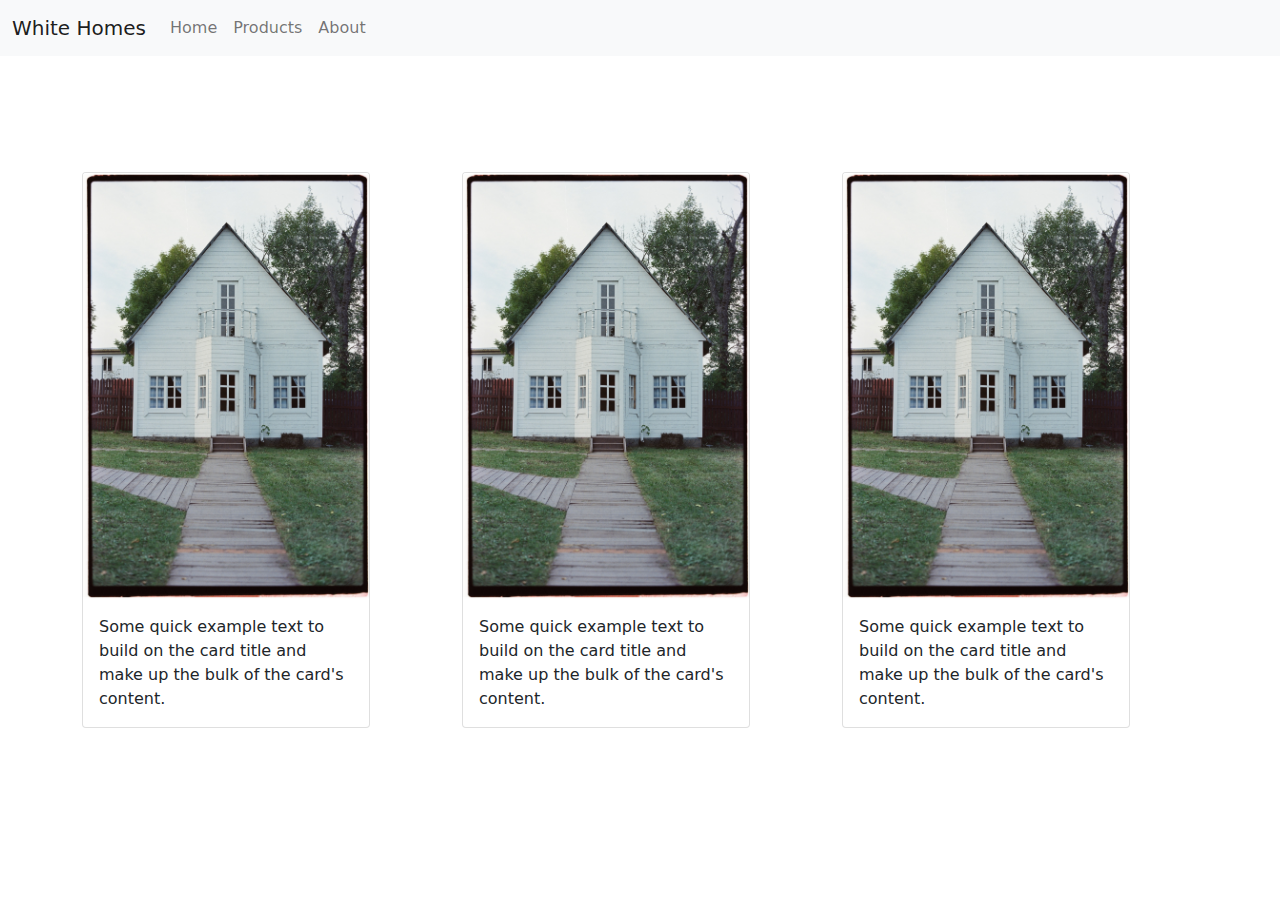
<file: second.html>
<!DOCTYPE html>
<html lang="en">
<head>
    <meta charset="UTF-8">
    <meta http-equiv="X-UA-Compatible" content="IE=edge">
    <meta name="viewport" content="width=device-width, initial-scale=1.0">
    <!-- bootstrap CSS -->
    <link rel="stylesheet" href="bootstrap\css\bootstrap.min.css">
    <!-- personal CSS -->
    <link rel="stylesheet" href="style-2.css">
    <title>Document</title>
</head>
<body>
    <nav class="navbar navbar-expand-lg navbar-light bg-light fixed-top">
        <div class="container-fluid">
          <a class="navbar-brand" href="#">White Homes</a>
          <button class="navbar-toggler" type="button" data-bs-toggle="collapse" data-bs-target="#navbarSupportedContent" aria-controls="navbarSupportedContent" aria-expanded="false" aria-label="Toggle navigation">
            <span class="navbar-toggler-icon"></span>
          </button>
          <div class="collapse navbar-collapse" id="navbarSupportedContent">
            <ul class="navbar-nav me-auto mb-2 mb-lg-0">
              <li class="nav-item">
                <a class="nav-link" aria-current="page" href="index.html">Home</a>
              </li>
              <li class="nav-item">
                <a class="nav-link" href="second.html">Products</a>
              </li>
              <li class="nav-item">
                <a class="nav-link" href="#">About</a>
              </li>
          </div>
        </div>
      </nav>
    <div id="section-2" class="container d-flex align-items-center">
        
            <div id="product-cards" class="row d-flex justify-content-evenly">
                <div class="col">
                    <div class="card" style="width: 18rem;">
                        <img src="images/house.jpg" class="card-img-top" alt="...">
                        <div class="card-body">
                          <p class="card-text">Some quick example text to build on the card title and make up the bulk of the card's content.</p>
                        </div>
                      </div>
                </div>
                <div class="col">
                    <div class="card" style="width: 18rem;">
                        <img src="images/house.jpg" class="card-img-top" alt="...">
                        <div class="card-body">
                          <p class="card-text">Some quick example text to build on the card title and make up the bulk of the card's content.</p>
                        </div>
                      </div>
                </div>
                <div class="col">
                    <div class="card" style="width: 18rem;">
                        <img src="images/house.jpg" class="card-img-top" alt="...">
                        <div class="card-body">
                          <p class="card-text">Some quick example text to build on the card title and make up the bulk of the card's content.</p>
                        </div>
                      </div>
                </div>
            </div>
        
    </div>
    <script src="bootstrap\js\bootstrap.min.js"></script>
</body>
</html>
</file>
<file: style-2.css>
#section-2{
    height:100vh;
}

#product-cards{
    width:100vw;
}
</file>
